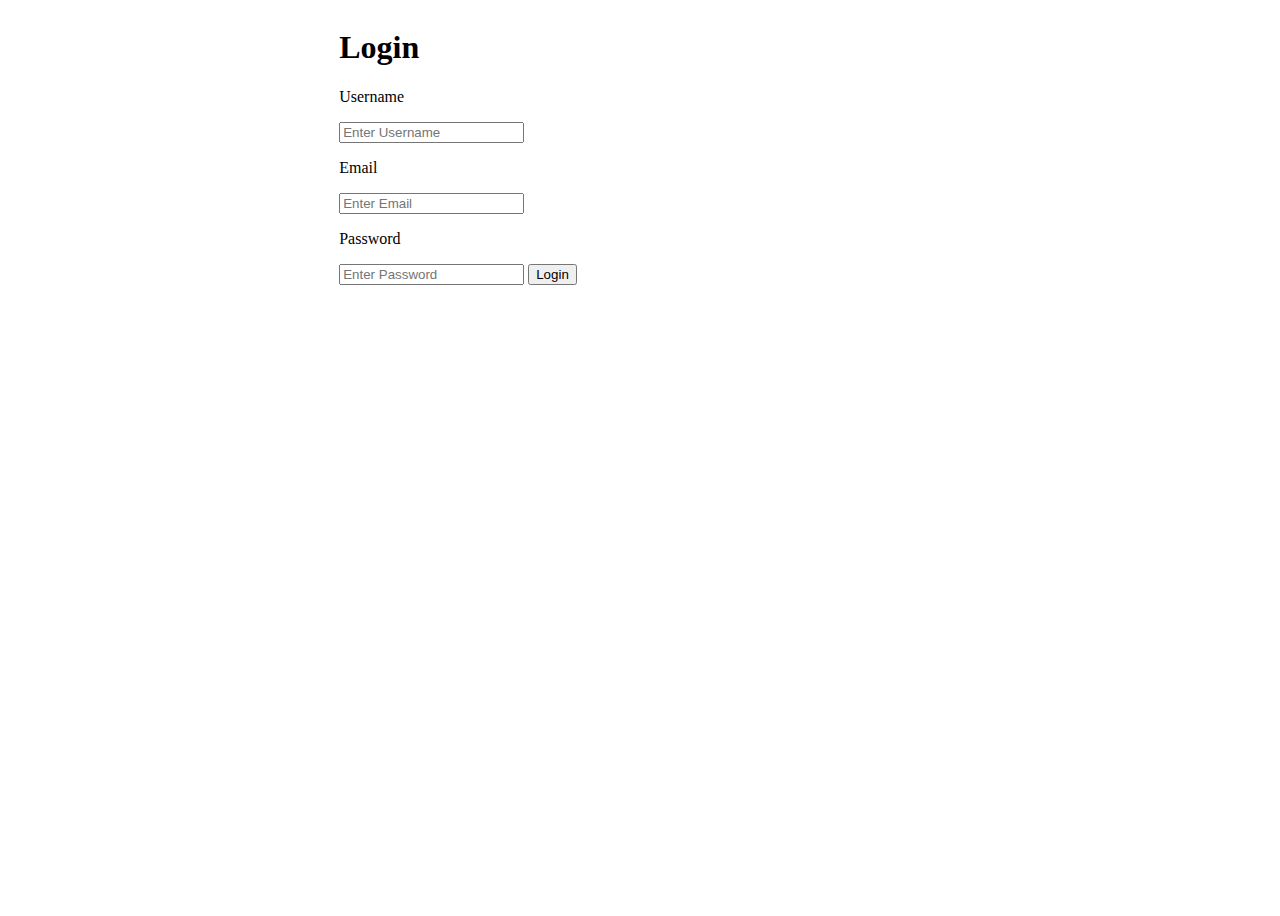
<file: form.html>
<!DOCTYPE html>
<html>
<head>
	<title>Join Us</title>
	<link rel="stylesheet" type="text/css" href="form.css">
</head>
<body>

	<div class="form">

		<h1>Login</h1>

	<form>
		<p>Username</p>
		<input type="text" name="username" placeholder="Enter Username">

		<p>Email</p>
		<input type="Email" name="email" placeholder="Enter Email">

		<p>Password</p>
		<input type="Password" name="password" placeholder="Enter Password">

		<button type="submit">Login</button>

	</form>

	</div>

</body>
</html>
</file>
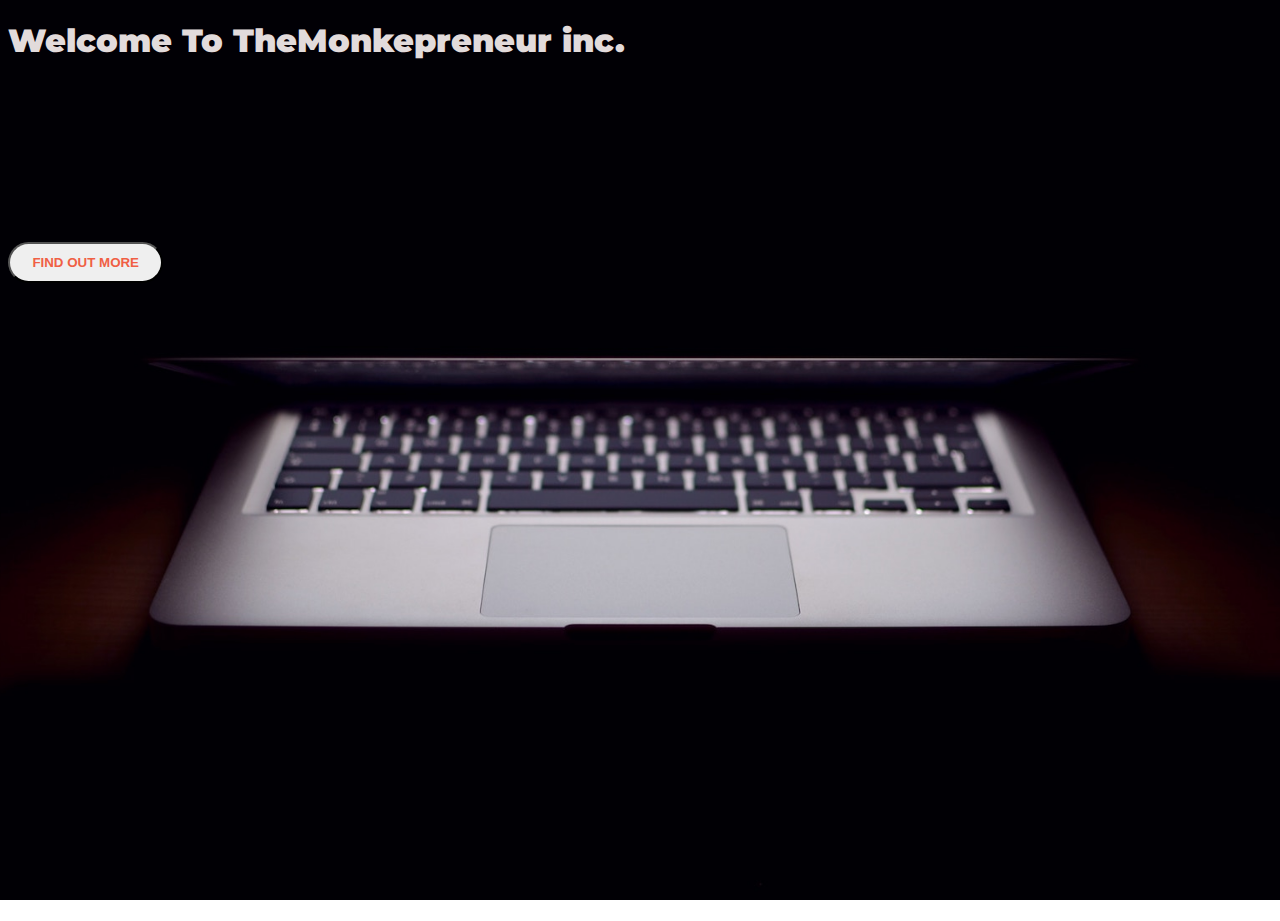
<file: homepage.html>
<!DOCTYPE html>
<html>
<head>
	<title>Website</title>

	<link href="https://fonts.googleapis.com/css?family=Montserrat" rel="stylesheet">

	<!-- CSS only -->
<link href="https://cdn.jsdelivr.net/npm/bootstrap@5.2.0/dist/css/bootstrap.min.css" rel="stylesheet" integrity="sha384-gH2yIJqKdNHPEq0n4Mqa/HGKIhSkIHeL5AyhkYV8i59U5AR6csBvApHHNl/vI1Bx" crossorigin="anonymous">

	<link rel="stylesheet" type="text/css" href="homepage.css">
</head>
   <body> 

	  <div class="container d-flex align-items-center justify-content-center h-100">
	  	<div class="row">

	     <header class="text-center"><h1><strong>Welcome To TheMonkepreneur inc.</strong></h1></header>

	     <div class="buffer"></div>

         <section class="text-center"><a href=index.html><button type="button" class="btn btn-dark btn-xl">Find Out More</button></a></section>

        </div>
       </div>

   </body>
</html>
</file>
<file: form.css>
body {
	height: 100vh;
	width: 100vh;
	display: flex;
	background: url(https://forms.office.com/Images/Theme/meeting.png) no-repeat center center fixed;
	background-size: cover;
	justify-content: center;

}
</file>
<file: homepage.css>
body, html { 
	width: 100%;
	height: 100%;
  font-family:'Montserrat', sans-serif;
  background: url(header.jpg) no-repeat center center fixed;
  background-size: cover;
}

nav {
	
	color: white;}

h1{
font-size: 2em;
color: #e2dbdb;
}

.btn {
	color: #F05F44;
padding: 0.7rem 1.4rem;
font-weight: 700;
border-radius: 300px;
text-transform: uppercase;
}

.buffer {height: 10rem;}
</file>
